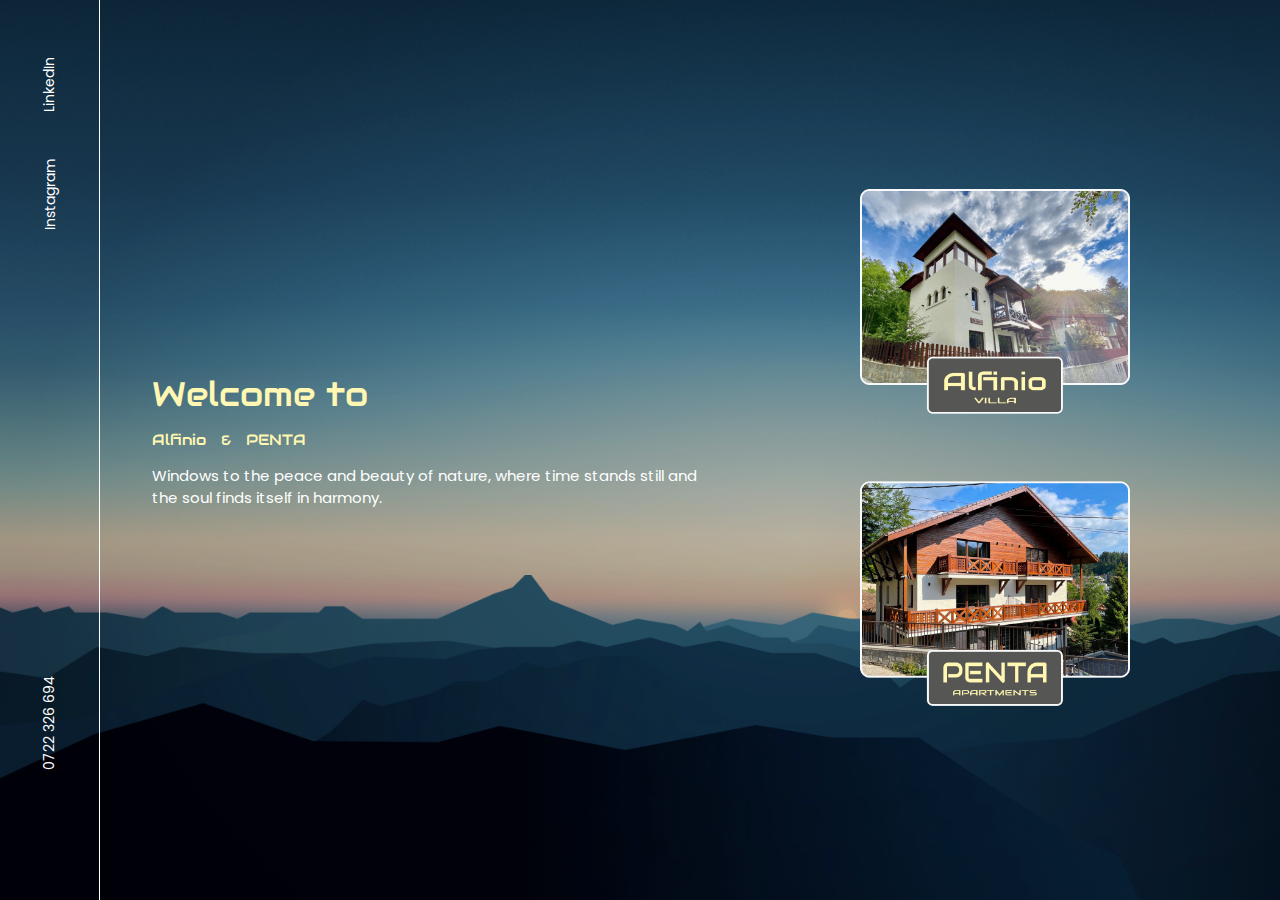
<file: index.html>
<!DOCTYPE html>
<html lang="en">

<head>
  <meta charset="UTF-8" />
  <meta name="viewport" content="width=device-width, initial-scale=1.0" />
  <title>Welcome to Alfinio & Penta </title>
  <!-- Poppins google font  -->
  <link href="https://fonts.googleapis.com/css2?family=Poppins:wght@100;200;400;500;600;700&display=swap"
    rel="stylesheet" />
  <!-- bootstrap css  link  -->
  <link rel="stylesheet" href="./css/bootstrap.min.css" />
  <!-- custom css  link  -->
  <link rel="stylesheet" href="./css/style.css" />
  <link href='https://fonts.googleapis.com/css?family=Audiowide' rel='stylesheet'>
</head>

<body>
  <!-- welcome page part start -->
  <section id="welcome" class="vh-100 position-relative">
    <!-- desktop menu  -->
    <div class="nav-content position-absolute d-none d-lg-block">
      <ul class="d-flex flex-lg-column p-0 m-0 h-100 align-items-center">
        <li class="mx-4 mx-lg-0 mt-lg-4"><a class="fw-normal text-white d-flex" href="#"
            style="font-size: 14px;">LinkedIn</a></li>
        <li class="mx-4 mx-lg-0 mt-lg-4"><a class="fw-normal text-white d-flex" href="#"
            style="font-size: 14px;">Instagram</a></li>



        <!-- <li class="mx-4 mx-lg-0 mt-lg-4"><a class="fw-normal text-white d-flex" href="tel:+40722326694" style="font-size:16px">+40 722 326 694</a></li> -->
        <li class="mx-4 mx-lg-0 flex-fill"><a class="fw-normal text-white d-flex pe-lg-4" href="#"></a></li>
        <li class="d-flex">
          <a class="fw-normal text-white d-flex align-items-center" href="tel:+40722326694" style="font-size:14px">0722
            326 694</a>
          <!-- <a class="fw-normal text-white d-flex align-items-center" href="#" style="font-size: 16px;">LinkedIn</a> -->
        </li>
        <li class="d-flex">
        </li>
      </ul>
    </div>
    <!-- mobile menu  -->
    <div class="nav-content-mobile border-bottom position-absolute w-100 d-block d-lg-none">
      <ul class="p-0 m-0 align-items-center d-flex align-items-center h-100">
        <li class="mr-2"><a class="pr-3 fw-normal text-white" href="#">Facebook</a></li>
        <li class="mx-2 flex-fill"><a class="px-3 fw-normal text-white" href="#">Instagram</a></li>
        <li style="padding-right: 10px;">
          <!-- <a class="fw-normal text-white d-flex" href="tel:+40722326694"> +40 722 326 694</a> -->
          <a class="my-1" href="tel:+40722326694">
            <img src="images/telephone.png" alt="telephone" width="25px" height="25px" />
          </a>
        </li>
        <li>
          <a class="fw-normal text-white d-flex" href="https://api.whatsapp.com/send?phone=+40722326694"><img
              src="./image/what's-app.svg" alt="what's-app.svg" class="ms-2 img-fluid" /></a>
        </li>
        </li>
      </ul>
    </div>

    <style>
      @media screen and (min-width: 800px) {
        .dontDisplayPC {
          display: none;
        }
      }

      @media screen and (max-width: 799px) {
        .dontDisplayMobile {
          display: none;
        }
      }

      h1{
        font-size: 34px;
      }

      h2{
        font-size: 15px;
      }
    </style>

    <!-- main content part html start -->
    <div class="main-content position-relative h-100">
      <div class="main-content-item align-items-lg-center h-100 d-flex">

        <div class="row m-auto align-items-center">
          <div class="col-md-12 col-lg-6 ">
            <div class="main-content-text mb-md-5 mb-lg-0 pt-4 pt-md-0">
              <div class="dontDisplayMobile">
                <h1 class="mb-md-4 mb-lg-3" style="font-family: 'Audiowide'; ">Welcome to</h1>
                <h2 class="mb-md-4 mb-lg-3" style="font-family: 'Audiowide';">Alfinio &#160 & &#160 PENTA</h2>
                <p class="text-white pb-md-5 pb-lg-0" style="font-size: 15px;">Windows to the peace and beauty of
                  nature,
                  where time stands still
                  and the soul finds itself in harmony.</p>
              </div>

              <div class="dontDisplayPC " style="margin-top: -80px !important;">
                <h1 class="mb-md-4 mb-lg-3" style="font-family: 'Audiowide';text-align: center;">Welcome to</h1>
                <h2 class="mb-md-4 mb-lg-3" style="font-family: 'Audiowide';text-align: center;">Alfinio &#160 & &#160
                  PENTA</h2>
                <p class="text-white pb-md-5 pb-lg-0" style="font-size: 16px;text-align: center;">Windows to the peace
                  and beauty of
                  nature, where time stands still
                  and the soul finds itself in harmony.</p>
              </div>

            </div>
          </div>

          <div class="col-md-12 col-lg-6">
            <div class="villa-option text-center">
              <div class="alfinio villa-option-item mb-md-4 mb-5">
                <a href="alfinio/alfinio.html">
                  <div class="villa-img position-relative">
                    <img src="./image/alfinio-villa.png" alt="alfinio-villa.png" class="img-fluid villa" height="600" width="400"/>
                    <div class="villa-logo position-absolute top-100 start-50 translate-middle">
                      <img src="./image/alfinio-villa-logo.png" alt="alfinio-villa-logo" class="img-fluid" height="600" width="400"/>
                    </div>
                  </div>
                </a>
              </div>
              <div class="penta villa-option-item pt-lg-4 pt-xl-5 pb-xl-5 pb-lg-4">
                <a href="penta/penta.html">
                  <div class="villa-img position-relative pt-lg-4">
                    <img src="./image/penta-apartments.png" alt="alfinio-villa.png" class="img-fluid villa" height="600" width="400"/>
                    <div class="villa-logo position-absolute top-100 start-50 translate-middle">
                      <img src="./image/penta-apartments-logo.png" alt="alfinio-villa-logo" class="img-fluid" height="600" width="400" />
                    </div>
                  </div>
                </a>
              </div>
            </div>
          </div>
        </div>
      </div>
    </div>
    <!-- main content part html ens -->
  </section>
  <!-- welcome page part end -->
  <!-- jquery js   -->
  <script src="./js/jquery-3.7.1.min.js"></script>
  <!-- bootstrap js   -->
  <script src="./js/bootstrap.bundle.min.js"></script>
</body>

</html>
</file>
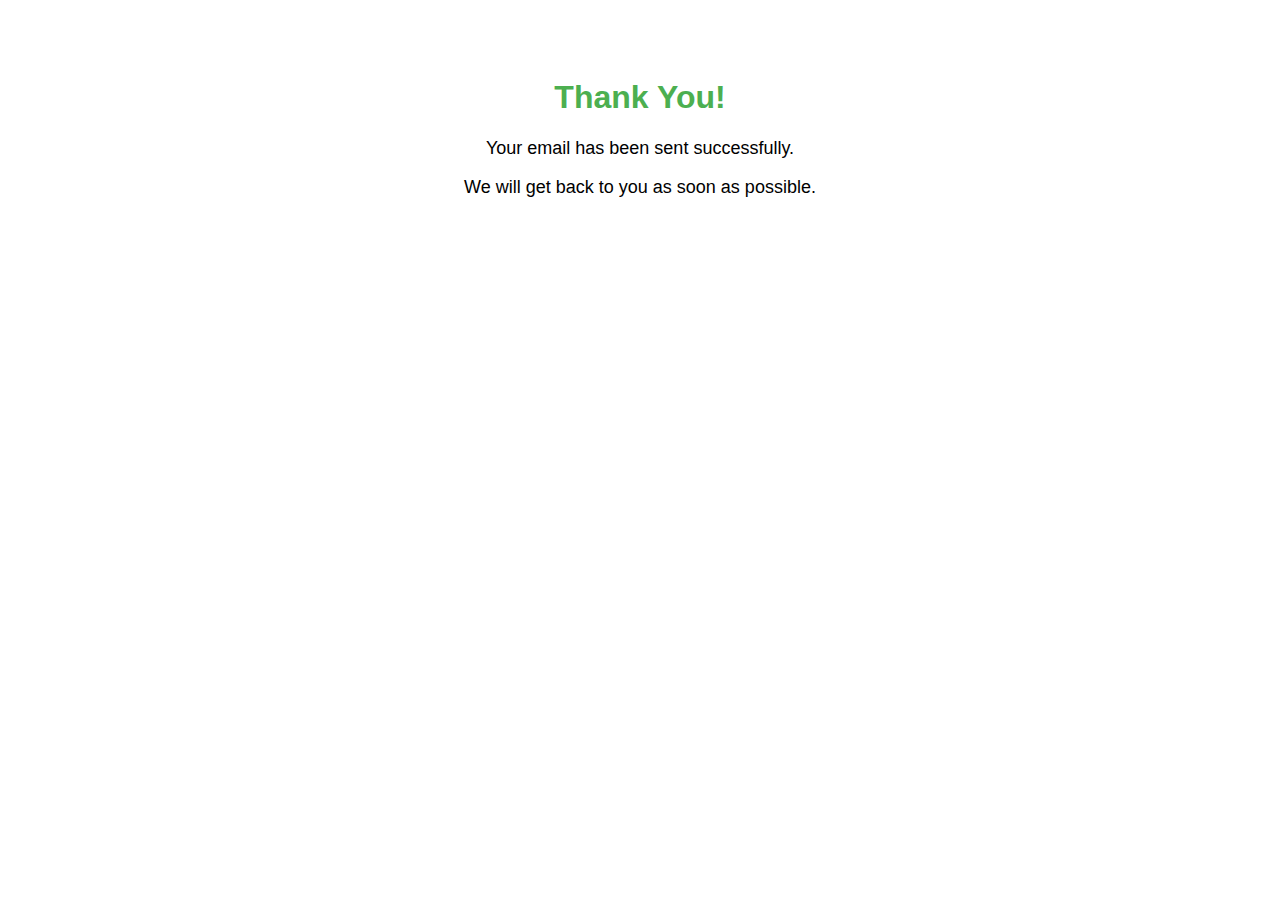
<file: alfinio/thank-you.html>
<!DOCTYPE html>
<html lang="en">
<head>
    <meta charset="UTF-8">
    <meta name="viewport" content="width=device-width, initial-scale=1.0">
    <title>Thank You</title>
    <style>
        body {
            font-family: Arial, sans-serif;
            text-align: center;
            padding: 50px;
        }

        h1 {
            color: #4CAF50;
        }

        p {
            font-size: 18px;
        }
    </style>
</head>
<body>
    <h1>Thank You!</h1>
    <p>Your email has been sent successfully.</p>
    <p>We will get back to you as soon as possible.</p>
</body>
</html>
</file>
<file: css/style.css>
* {
  padding: 0;
  outline: 0;
  margin: 0;
}
img {
  border: 0;
}
a {
  text-decoration: none;
}
ul,
li {
  list-style-type: none;
}
@font-face {
  font-family: shary_bold;
  src: url(../fonts/SHARY-Bold.ttf);
}
h1 {
  font-size: 88px;
  font-family: shary_bold;
}
h2 {
  font-size: 28px;
  font-family: shary_bold;
}
p {
  font-size: 22px;
}
body {
  font-family: "Poppins", sans-serif;
}
/* welcome page part css  */
#welcome {
  background-image: url(../image/background/wp2.jpg);
  background-position: t;
  background-repeat: no-repeat;
  background-size: cover;
}
#welcome::after {
  top: 0;
  left: 0;
  width: 100%;
  height: 100%;
  content: "";
  position: absolute;
  background-color: rgba(0, 0, 0, 0.2);
}
.nav-content {
  font-size: 22px;
  height: 100%;
  width: 140px;
  z-index: 2;
  padding-top: 120px;
  padding-bottom: 120px;
  border-right: 1px solid #ffffff;
}
.nav-content-mobile {
  height: 120px;
  z-index: 2;
  padding-left: 60px;
  padding-right: 60px;
}
.nav-content ul li {
  height: 130px;
}
.nav-content ul li a {
  transform: rotate(270deg);
}
.main-content {
  z-index: 1;
  margin-left: 140px;
  padding-left: 40px;
}
.main-content-text h1,
.main-content-text h2 {
  color: #fff7b2;
}
.villa-option-item .villa-img .villa {
  transition: all 0.4s ease;
}
.villa-option-item .villa-img .villa:hover {
  border-radius: 18px;
  box-shadow: 0px 0px 20px 1px rgb(255 255 255 / 50%);
  transform: translate3D(0, -1px, 0) scale(1.03);
}
@media (max-width: 768px) {
  h1 {
    font-size: 36px;
    font-family: shary_bold;
  }
  h2 {
    font-size: 16px;
    font-family: shary_bold;
  }
  p {
    font-size: 13px;
  }
  .nav-content {
    font-size: 15px;
  }

  .main-content {
    align-items: center;
    margin-left: 0px;
    padding-left: 0px;
  }
  .nav-content-mobile {
    height: 80px;
    padding-left: 15px;
    padding-right: 15px;
  }
  .villa-option-item .villa-img .villa {
    width: 100%;
    height: 150px;
  }
  .villa-logo {
    width: 40%;
  }
}
@media (min-width: 768px) and (max-width: 991.98px) {
  .main-content {
    align-items: center;
    margin-left: 0px;
    padding-left: 0px;
  }
  .villa-option {
    display: flex;
  }
  .villa-option-item {
    width: 45%;
    margin: auto;
    margin-bottom: 0 !important;
  }
}
@media (min-width: 992px) and (max-width: 1099px) {
  h1 {
    font-size: 50px;
    font-family: shary_bold;
  }
  h2 {
    font-size: 20px;
    font-family: shary_bold;
  }
  p {
    font-size: 16px;
  }
  .nav-content {
    width: 100px;
    font-size: 15px;
    padding-top: 50px;
    padding-bottom: 50px;
  }
  .main-content {
    margin-left: 100px;
  }
  .nav-content ul li a img {
    width: 16px;
  }
  .nav-content ul li {
    height: 85px;
  }
  .villa-option.text-center {
    width: 55%;
    margin: auto;
  }
}
@media (min-width: 1100px) and (max-width: 1299px) {
  h1 {
    font-size: 50px;
    font-family: shary_bold;
  }
  h2 {
    font-size: 20px;
    font-family: shary_bold;
  }
  p {
    font-size: 16px;
  }
  .nav-content {
    width: 100px;
    font-size: 15px;
    padding-top: 50px;
    padding-bottom: 50px;
  }
  .main-content {
    margin-left: 100px;
  }
  .nav-content ul li a img {
    width: 16px;
  }
  .nav-content ul li {
    height: 85px;
  }
  .villa-option {
    width: 55%;
    margin: auto;
    padding-top: 15px;
  }
}
@media (min-width: 1300px) and (max-width: 1499px) {
  h1 {
    font-size: 80px;
    font-family: shary_bold;
  }
  h2 {
    font-size: 25px;
    font-family: shary_bold;
  }
  p {
    font-size: 20px;
  }
  .nav-content {
    font-size: 20px;
    padding-top: 50px;
    padding-bottom: 50px;
  }
  .villa-option {
    width: 55%;
    margin: auto;
    padding-top: 10px;
  }
}
@media (min-width: 1500px) and (max-width: 1699px) {
  .nav-content {
    font-size: 20px;
    padding-top: 80px;
    padding-bottom: 80px;
  }
  .villa-option {
    width: 55%;
    margin: auto;
    padding-top: 10px;
  }
}
</file>
